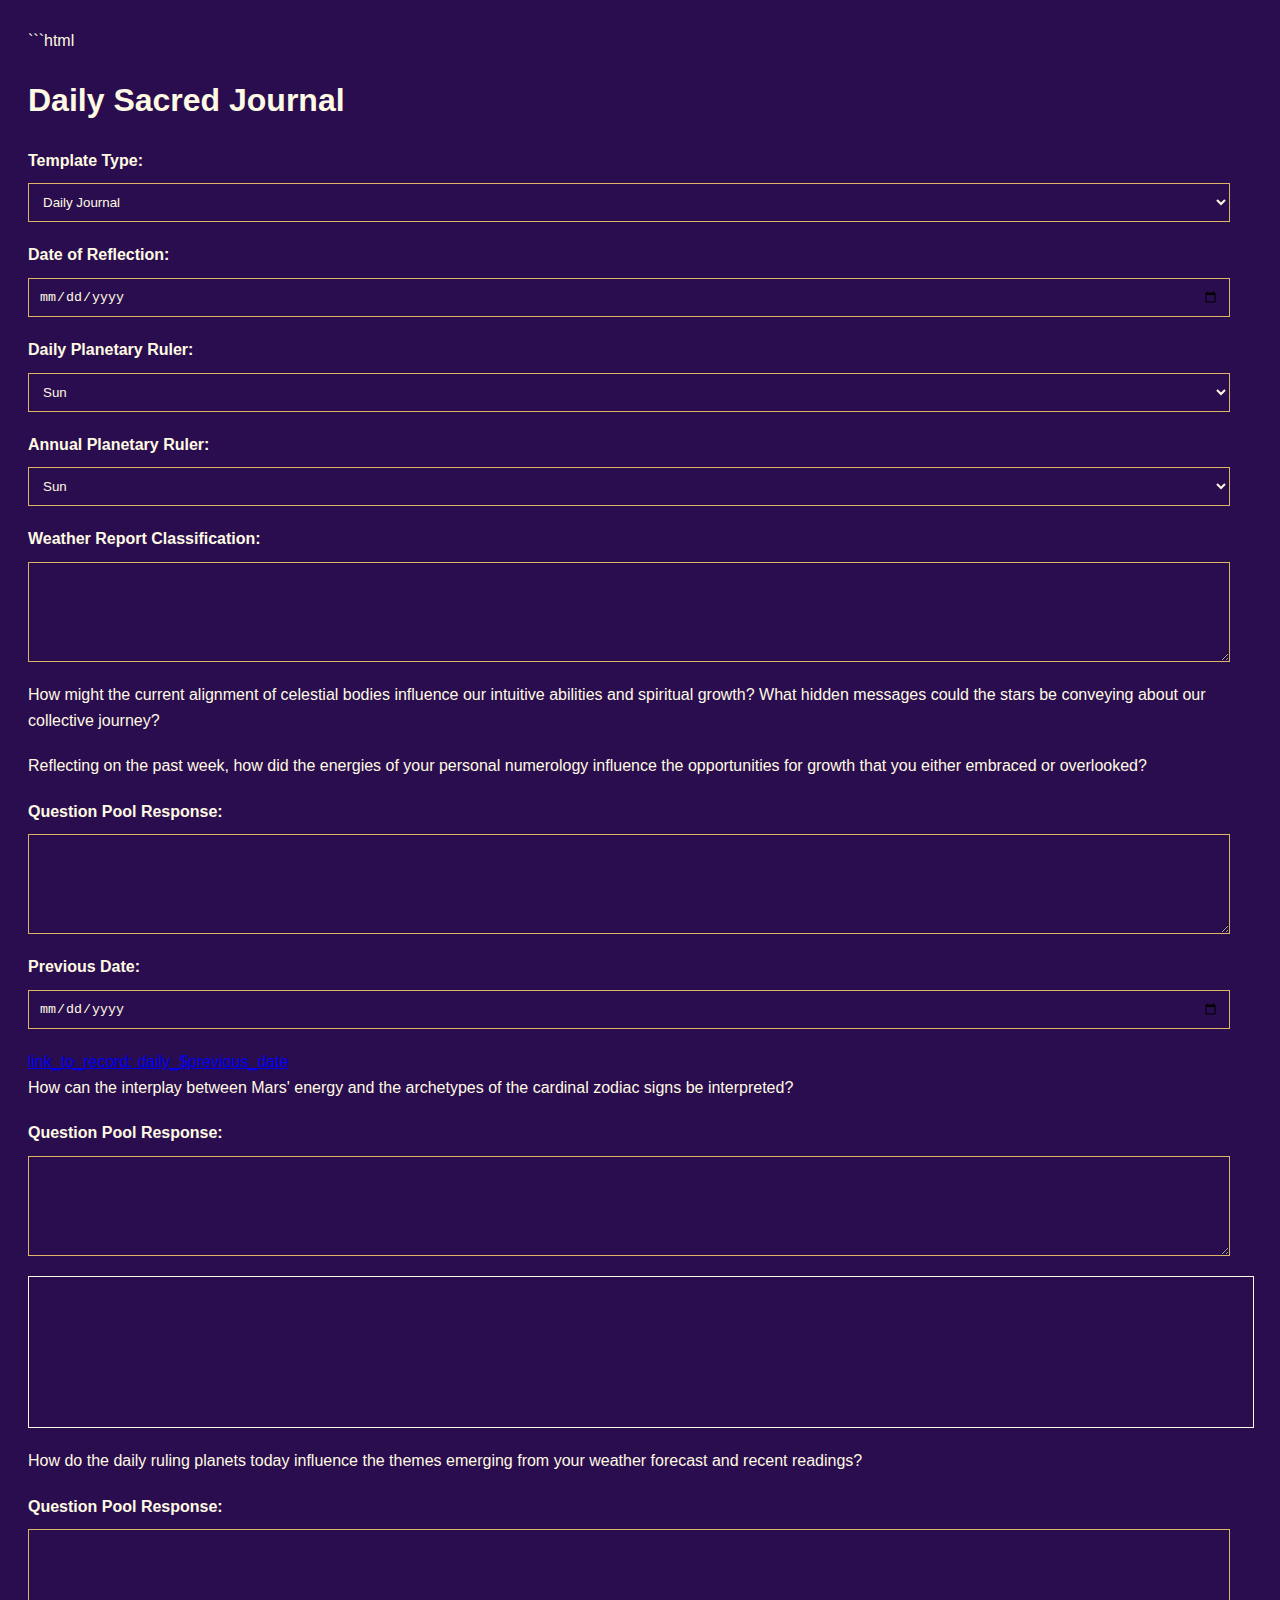
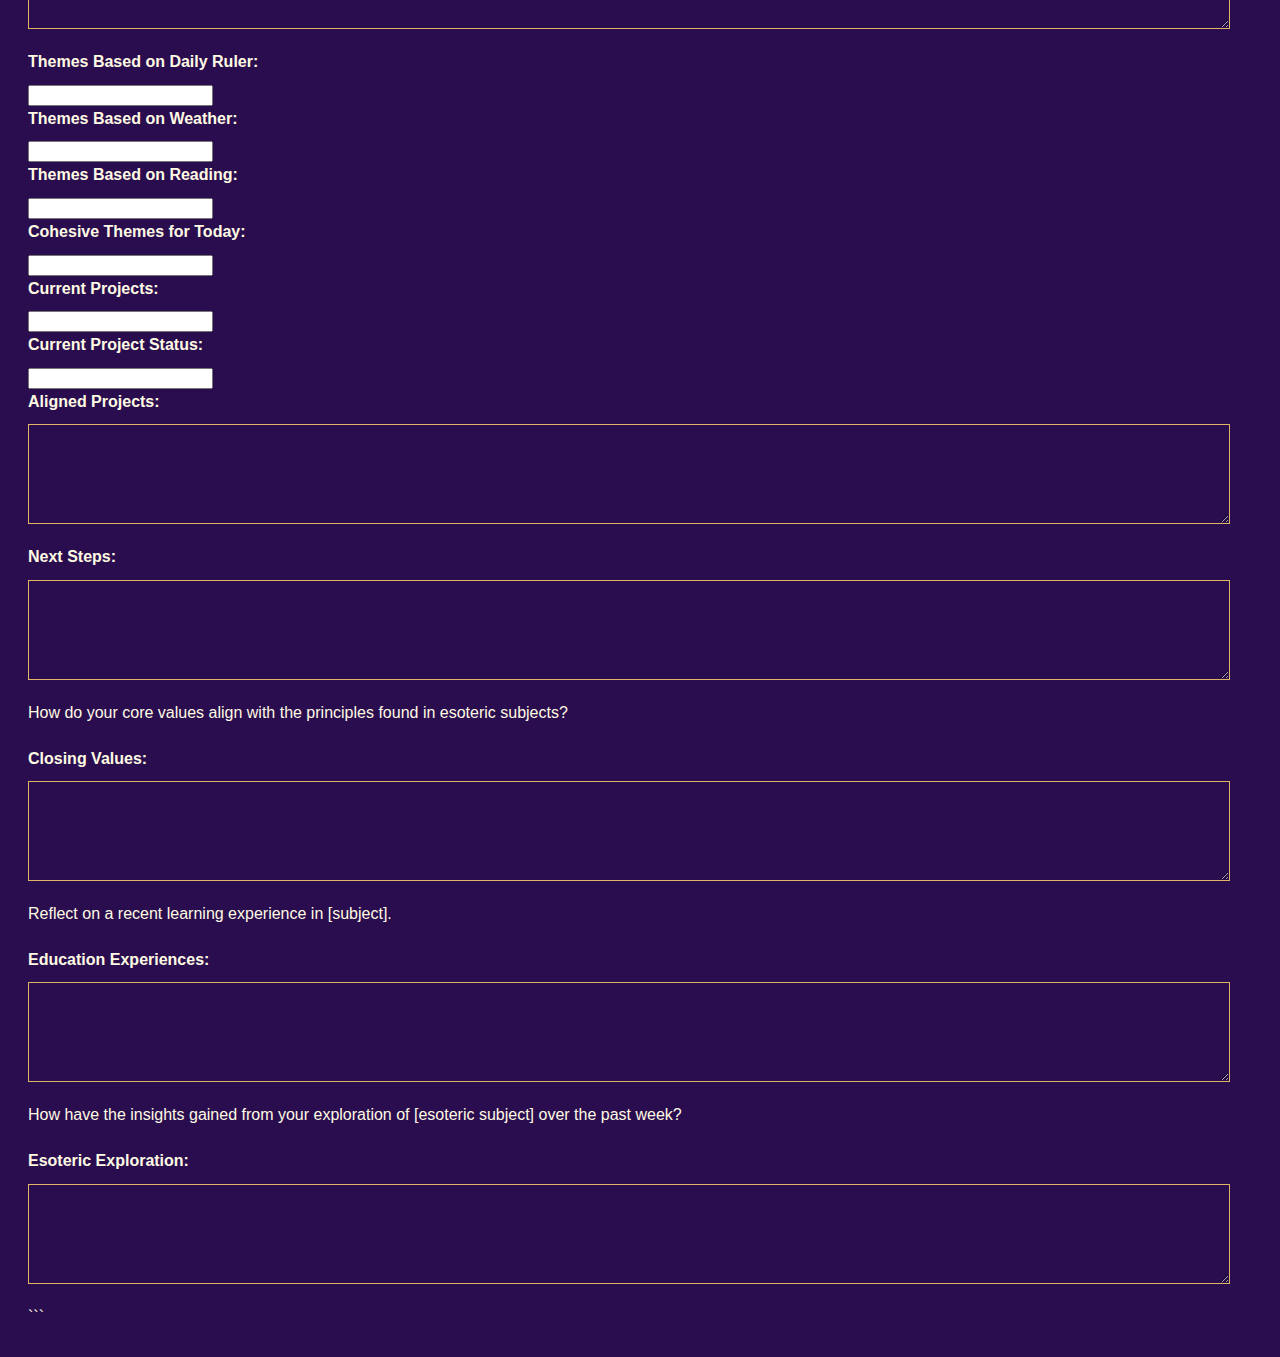
<file: dailyupload/20250308.html>
```html
<!DOCTYPE html>
<html lang="en">
<head>
    <meta charset="UTF-8">
    <meta name="viewport" content="width=device-width, initial-scale=1.0">
    <style>
        body {
            background-color: #2A0D4E;
            color: #FFFAE3;
            font-family: Arial, sans-serif;
            line-height: 1.6;
            padding: 20px;
            box-sizing: border-box;
        }
        label {
            display: block;
            margin-bottom: 10px;
            font-weight: bold;
        }
        input[type="date"],
        select,
        textarea {
            background-color: #2A0D4E;
            color: #FFFAE3;
            border: 1px solid #DEB564;
            padding: 10px;
            width: calc(100% - 22px);
            box-sizing: border-box;
            margin-bottom: 20px;
        }
        textarea {
            height: 100px;
        }
        .question-prompt {
            margin-bottom: 20px;
        }
        iframe {
            width: 100%;
            border: 1px solid #FFFAE3;
            margin-bottom: 20px;
        }
    </style>
    <title>Daily Sacred Journal</title>
</head>
<body>
    
    <h1>Daily Sacred Journal</h1>
    
    <!-- Header Section -->
    <section>
        <label for="template_type">Template Type:</label>
        <select name="template_type" id="template_type" required>
            <option value="daily_journal">Daily Journal</option>
            <option value="weekly_review">Weekly Review</option>
            <option value="lunar_review">Lunar Review</option>
            <option value="solar_review">Solar Review</option>
        </select>
        
        <label for="date">Date of Reflection:</label>
        <input type="date" name="date" id="date" required>
        
        <label for="daily_planetary_ruler">Daily Planetary Ruler:</label>
        <select name="daily_planetary_ruler" id="daily_planetary_ruler" required>
            <option value="Sun">Sun</option>
            <option value="Moon">Moon</option>
            <option value="Mercury">Mercury</option>
            <option value="Venus">Venus</option>
            <option value="Mars">Mars</option>
            <option value="Jupiter">Jupiter</option>
            <option value="Saturn">Saturn</option>
        </select>
        
        <label for="annual_planetary_ruler">Annual Planetary Ruler:</label>
        <select name="annual_planetary_ruler" id="annual_planetary_ruler" required>
            <option value="Sun">Sun</option>
            <option value="Moon">Moon</option>
            <option value="Mercury">Mercury</option>
            <option value="Venus">Venus</option>
            <option value="Mars">Mars</option>
            <option value="Jupiter">Jupiter</option>
            <option value="Saturn">Saturn</option>
        </select>
    </section>
    
    <!-- Weather Report Review -->
    <section>
        <label for="weather_report_classification">Weather Report Classification:</label>
        <textarea name="weather_report_classification" id="weather_report_classification"></textarea>
        
        <div class="question-prompt">How might the current alignment of celestial bodies influence our intuitive abilities and spiritual growth? What hidden messages could the stars be conveying about our collective journey?</div>
        <div class="question-prompt">Reflecting on the past week, how did the energies of your personal numerology influence the opportunities for growth that you either embraced or overlooked?</div>
        
        <label for="question_pool_response">Question Pool Response:</label>
        <textarea name="question_pool_response" id="question_pool_response"></textarea>
    </section>
    
    <!-- Reading Review -->
    <section>
        <label for="previous_date">Previous Date:</label>
        <input type="date" name="previous_date" id="previous_date">
        <a href="#" id="link_to_record">link_to_record: daily_$previous_date</a>
        
        <div class="question-prompt">How can the interplay between Mars' energy and the archetypes of the cardinal zodiac signs be interpreted?</div>
        
        <label for="question_pool_response_reading">Question Pool Response:</label>
        <textarea name="question_pool_response_reading" id="question_pool_response_reading"></textarea>
    </section>
      
    <!-- Tarot Reading (Assuming today is Monday for iframe example) -->
    <section>
        <iframe class="airtable-embed" src="https://airtable.com/embed/app5fsRyc8pQAEBhY/pagIhE8kiNJCGUQQp/form" frameborder="0"></iframe>
        
        <div class="question-prompt">How do the daily ruling planets today influence the themes emerging from your weather forecast and recent readings?</div>
        
        <label for="question_pool_response_tarot">Question Pool Response:</label>
        <textarea name="question_pool_response_tarot" id="question_pool_response_tarot"></textarea>
    </section>

    <!-- Themes for the Day -->
    <section>
        <label for="themes_based_on_daily_ruler">Themes Based on Daily Ruler:</label>
        <input type="text" name="themes_based_on_daily_ruler" id="themes_based_on_daily_ruler">
        
        <label for="themes_based_on_weather">Themes Based on Weather:</label>
        <input type="text" name="themes_based_on_weather" id="themes_based_on_weather">
        
        <label for="themes_based_on_reading">Themes Based on Reading:</label>
        <input type="text" name="themes_based_on_reading" id="themes_based_on_reading">
        
        <label for="cohesive_themes_for_today">Cohesive Themes for Today:</label>
        <input type="text" name="cohesive_themes_for_today" id="cohesive_themes_for_today">
    </section>

    <!-- Projects Section -->
    <section>
        <label for="current_projects">Current Projects:</label>
        <input type="text" name="current_projects" id="current_projects">
        
        <label for="current_projects_status">Current Project Status:</label>
        <input type="text" name="current_projects_status" id="current_projects_status">
    </section>

    <!-- Aligning Projects -->
    <section>
        <label for="aligned_projects">Aligned Projects:</label>
        <textarea name="aligned_projects" id="aligned_projects"></textarea>
        
        <label for="next_steps">Next Steps:</label>
        <textarea name="next_steps" id="next_steps"></textarea>
    </section>

    <!-- Closing Thoughts and Final Wrap-Up -->
    <section>
        <div class="question-prompt">How do your core values align with the principles found in esoteric subjects?</div>
        
        <label for="closing_values">Closing Values:</label>
        <textarea name="closing_values" id="closing_values"></textarea>
        
        <div class="question-prompt">Reflect on a recent learning experience in [subject].</div>
        
        <label for="closing_education_experiences">Education Experiences:</label>
        <textarea name="closing_education_experiences" id="closing_education_experiences"></textarea>
        
        <div class="question-prompt">How have the insights gained from your exploration of [esoteric subject] over the past week?</div>
        
        <label for="closing_esoteric_exploration">Esoteric Exploration:</label>
        <textarea name="closing_esoteric_exploration" id="closing_esoteric_exploration"></textarea>
    </section>

</body>
</html>
```
</file>
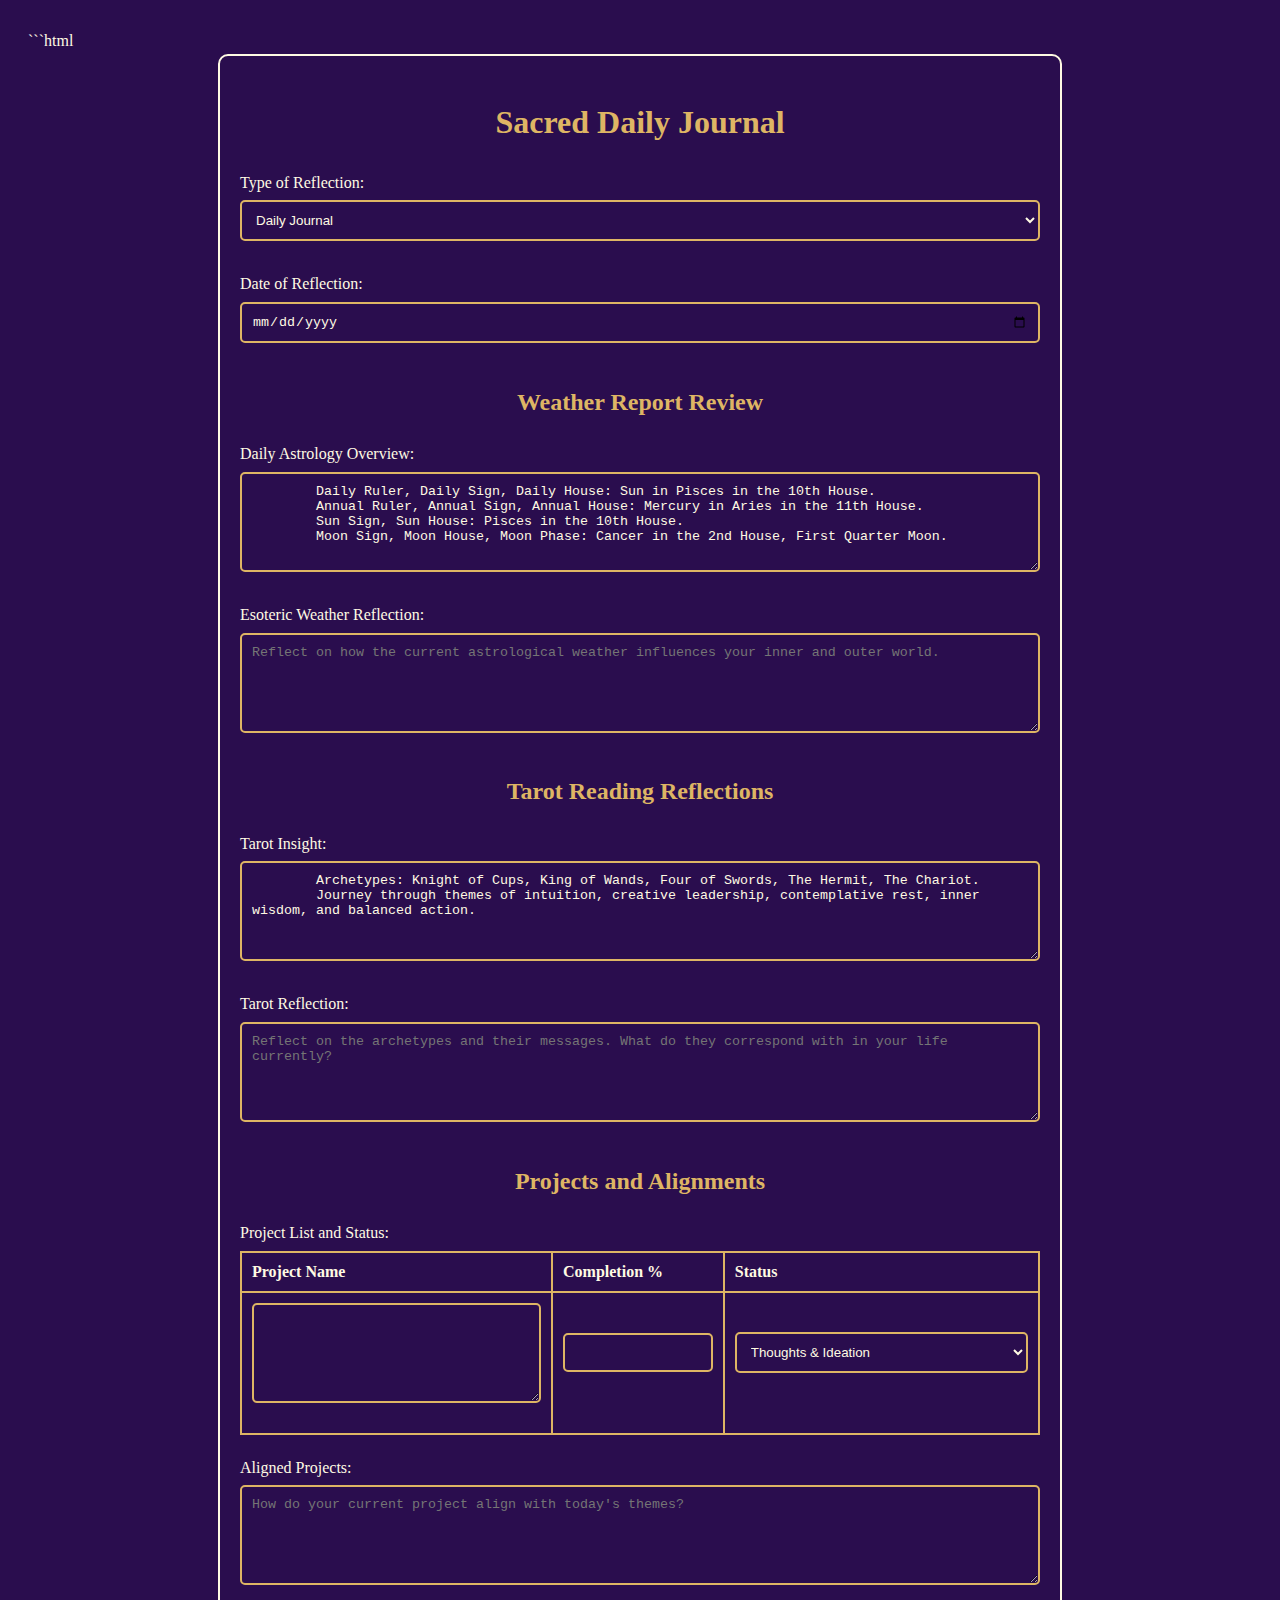
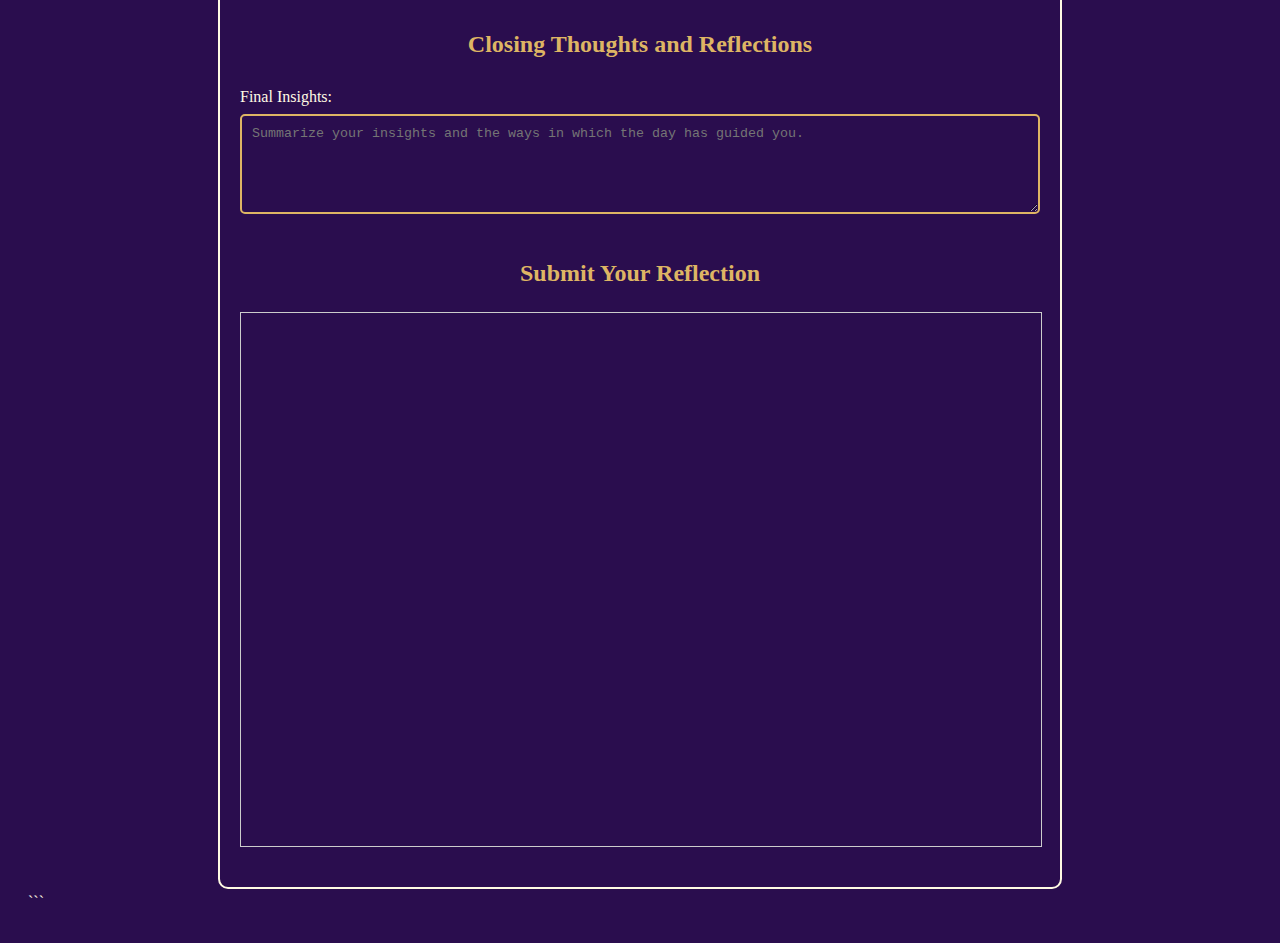
<file: dailyupload/20250309.html>
```html
<!DOCTYPE html>
<html lang="en">
<head>
    <meta charset="UTF-8">
    <meta name="viewport" content="width=device-width, initial-scale=1.0">
    <title>Sacred Daily Journal</title>
    <style>
        body {
            background-color: #2A0D4E;
            color: #FFFAE3;
            font-family: 'Times New Roman', Times, serif;
            padding: 20px;
            line-height: 1.6;
        }
        form {
            max-width: 800px;
            margin: auto;
            padding: 20px;
            border: 2px solid #FFFAE3;
            border-radius: 10px;
        }
        h1, h2 {
            text-align: center;
            color: #DEB564;
        }
        label {
            display: block;
            margin: 10px 0 5px;
        }
        input, select, textarea {
            width: 100%;
            padding: 10px;
            margin-bottom: 20px;
            border: 2px solid #DEB564;
            background-color: #2A0D4E;
            color: #FFFAE3;
            border-radius: 5px;
            box-sizing: border-box;
        }
        textarea {
            height: 100px;
        }
        table {
            width: 100%;
            margin-bottom: 20px;
            border-collapse: collapse;
        }
        th, td {
            border: 2px solid #DEB564;
            padding: 10px;
            text-align: left;
        }
        iframe {
            border: 2px solid #DEB564;
            margin-bottom: 20px;
        }
    </style>
</head>
<body>
    <form>
        <h1>Sacred Daily Journal</h1>

        <label for="template_type">Type of Reflection:</label>
        <select name="template_type" id="template_type" required>
            <option value="daily_journal">Daily Journal</option>
            <option value="weekly_review">Weekly Review</option>
            <option value="lunar_review">Lunar Review</option>
            <option value="solar_review">Solar Review</option>
        </select>

        <label for="date">Date of Reflection:</label>
        <input type="date" name="date" id="date" required>

        <h2>Weather Report Review</h2>

        <label for="daily_weather_input">Daily Astrology Overview:</label>
        <textarea name="daily_weather_input" id="daily_weather_input" readonly>
        Daily Ruler, Daily Sign, Daily House: Sun in Pisces in the 10th House.
        Annual Ruler, Annual Sign, Annual House: Mercury in Aries in the 11th House.
        Sun Sign, Sun House: Pisces in the 10th House.
        Moon Sign, Moon House, Moon Phase: Cancer in the 2nd House, First Quarter Moon.
        </textarea>

        <label for="question_pool_esoteric">Esoteric Weather Reflection:</label>
        <textarea name="question_pool_esoteric" id="question_pool_esoteric" placeholder="Reflect on how the current astrological weather influences your inner and outer world."></textarea>

        <h2>Tarot Reading Reflections</h2>

        <label for="tarot_insight">Tarot Insight:</label>
        <textarea name="tarot_insight" id="tarot_insight" readonly>
        Archetypes: Knight of Cups, King of Wands, Four of Swords, The Hermit, The Chariot.
        Journey through themes of intuition, creative leadership, contemplative rest, inner wisdom, and balanced action.
        </textarea>

        <label for="question_pool_tarot">Tarot Reflection:</label>
        <textarea name="question_pool_tarot" id="question_pool_tarot" placeholder="Reflect on the archetypes and their messages. What do they correspond with in your life currently?"></textarea>

        <h2>Projects and Alignments</h2>

        <label for="project_list">Project List and Status:</label>
        <table>
            <tr>
                <th>Project Name</th>
                <th>Completion %</th>
                <th>Status</th>
            </tr>
            <tr>
                <td><textarea name="ProjectName1"></textarea></td>
                <td><input type="number" name="Completion1" min="0" max="100"></td>
                <td>
                    <select name="ProjectStatus1">
                        <option value="Thoughts & Ideation">Thoughts & Ideation</option>
                        <option value="Drafting & Conceptualizing">Drafting & Conceptualizing</option>
                        <option value="Building">Building</option>
                        <option value="Final Review">Final Review</option>
                        <option value="Complete">Complete</option>
                    </select>
                </td>
            </tr>
            <!-- Repeat rows as needed -->
        </table>

        <label for="aligned_projects">Aligned Projects:</label>
        <textarea name="aligned_projects" id="aligned_projects" placeholder="How do your current project align with today's themes?"></textarea>

        <h2>Closing Thoughts and Reflections</h2>

        <label for="closing_thoughts">Final Insights:</label>
        <textarea name="closing_thoughts" id="closing_thoughts" placeholder="Summarize your insights and the ways in which the day has guided you."></textarea>
    
        <h2>Submit Your Reflection</h2>

        <!-- Embed appropriate iframe based on the day -->
        <iframe class="airtable-embed" src="https://airtable.com/embed/app5fsRyc8pQAEBhY/pagIhE8kiNJCGUQQp/form" frameborder="0" onmousewheel="" width="100%" height="533" style="background: transparent; border: 1px solid #ccc;"></iframe>
    </form>
</body>
</html>
```
</file>
